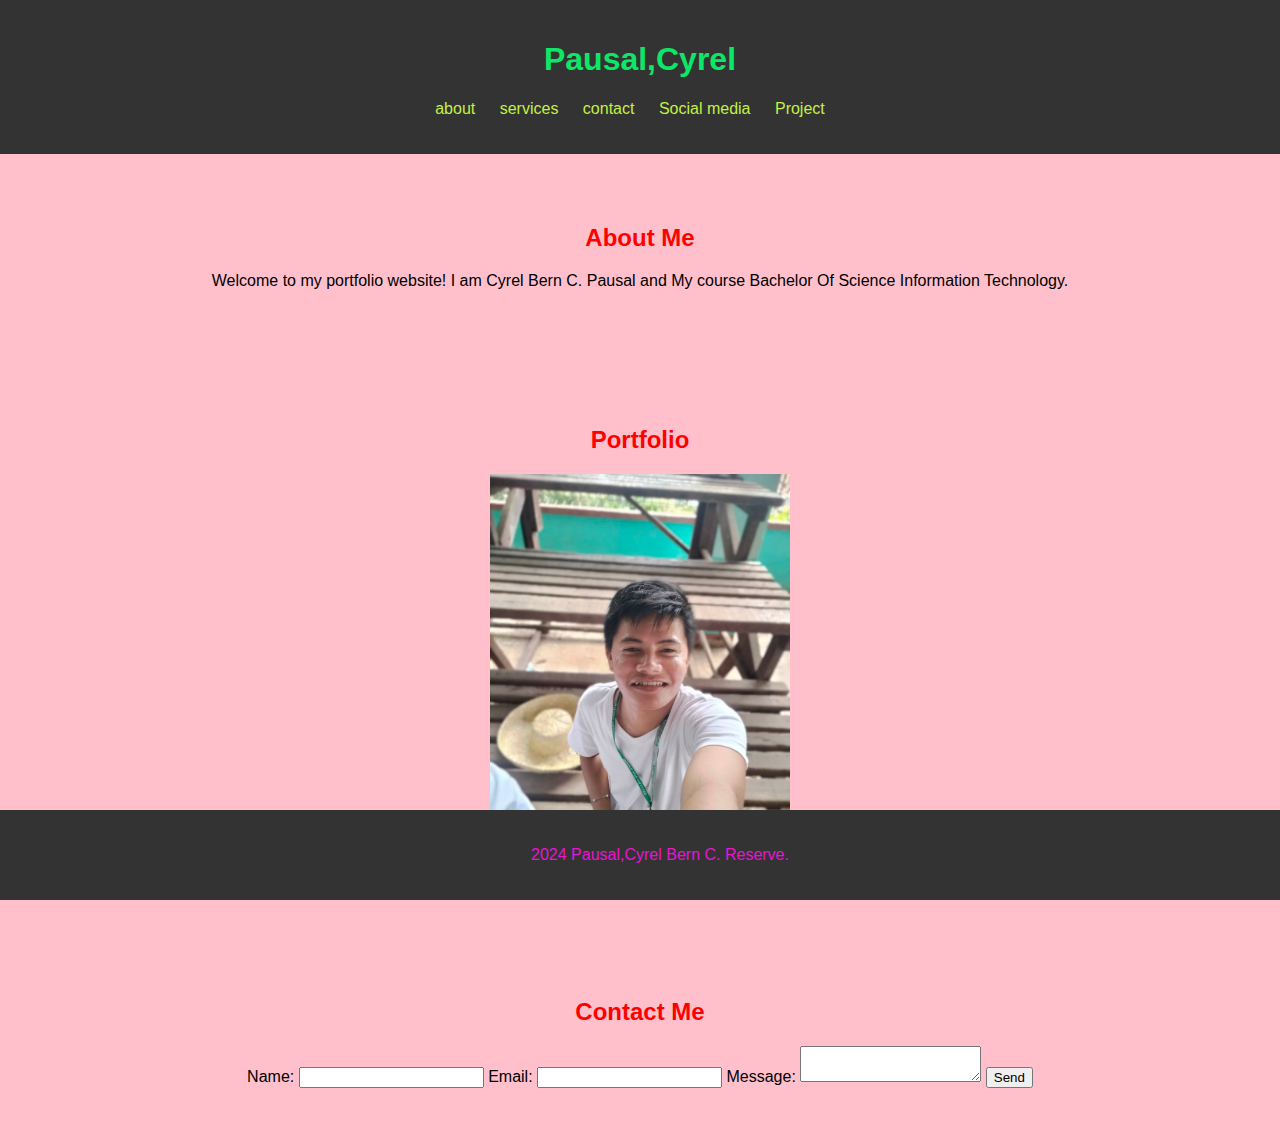
<file: index.html>
<!DOCTYPE html>
<html lang="en">
<head>
    <meta charset="UTF-8">
    <meta name="viewport" content="width=device-width, initial-scale=1.0">
    <title>My Portfolio</title>
    <link rel="stylesheet" href="style.css">
</head>
<body>
    <header>
        <h1>Pausal,Cyrel</h1>
        <nav>
            <ul>
                <li><a href="index.html">about</a></li>
                <li><a href="Services.html">services</a></li>
                <li><a href="Contact.html">contact</a></li>
                <li><a href="Social-media.html">Social media</a></li>
                <li><a href="Project.html">Project</a></li>
            </ul>
        </nav>
    </header>
    <center>
    <section id="about">
        <h2>About Me</h2>
        <p>Welcome to my portfolio website! I am Cyrel Bern C. Pausal and My course Bachelor Of Science Information Technology.</p>
    </section>
    </center>
    <center>
    <section id="portfolio">
        <h2>Portfolio</h2>
    
        <div class="project">
            <img src="eyhh.jpg" alt="Project 1">
        </div>
    </section>
    </center>
    <center>
    <section id="contact">
        <h2>Contact Me</h2>
        <form action="#">
            <label for="name">Name:</label>
            <input type="text" id="name" name="name" required>
            <label for="email">Email:</label>
            <input type="email" id="email" name="email" required>
            <label for="message">Message:</label>
            <textarea id="message" name="message" required></textarea>
            <button type="submit">Send</button>
        </form>
    </section>
    </center>
    <footer>
        <p> 2024 Pausal,Cyrel Bern C. Reserve.</p>
    </footer>
</body>
</html>
</file>
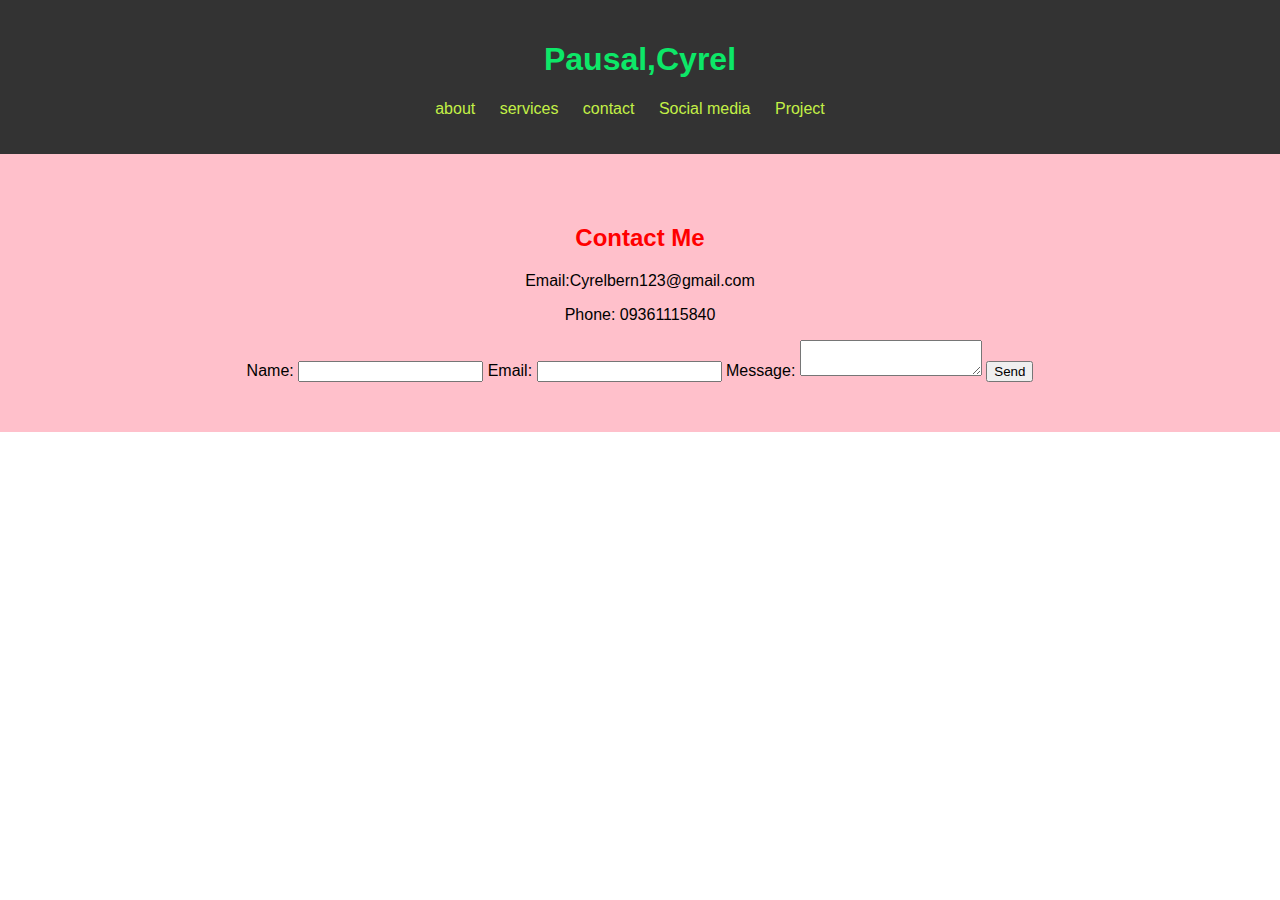
<file: Contact.html>
<!DOCTYPE html>
<html lang="en">
<head>
    <meta charset="UTF-8">
    <meta name="viewport" content="width=device-width, initial-scale=1.0">
    <title>My Portfolio</title>
    <link rel="stylesheet" href="style.css">
</head>
<body>
    <header>
        <h1>Pausal,Cyrel</h1>
        <nav>
            <ul>
                <li><a href="index.html">about</a></li>
                <li><a href="Services.html">services</a></li>
                <li><a href="Contact.html">contact</a></li>
                <li><a href="Social-media.html">Social media</a></li>
                <li><a href="Project.html">Project</a></li>
            </ul>
        </nav>
    </header>
    <center>
    <section id="contact">
        <h2>Contact Me</h2>
        <div class="contact-info">
            <p>Email:Cyrelbern123@gmail.com</p>
            <p>Phone: 09361115840</p>
        
        </div>
        <form action="#">
            <label for="name">Name:</label>
            <input type="text" id="name" name="name" required>
            <label for="email">Email:</label>
            <input type="email" id="email" name="email" required>
            <label for="message">Message:</label>
            <textarea id="message" name="message" required></textarea>
            <button type="submit">Send</button>
        </center>
        </form>
    </section>
</file>
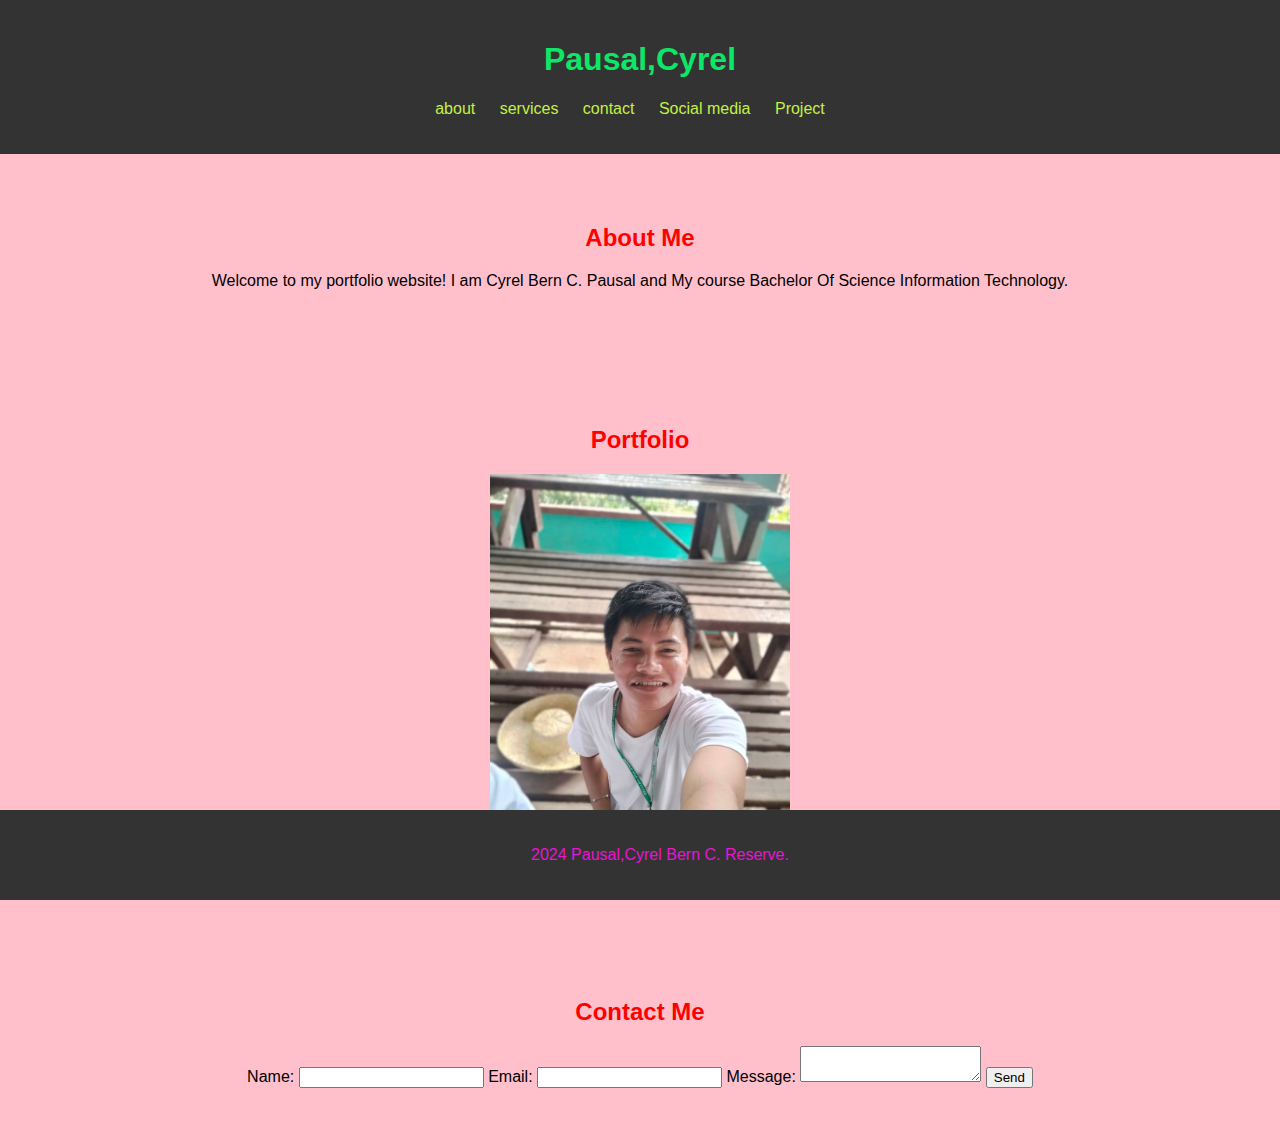
<file: Main.html>
<!DOCTYPE html>
<html lang="en">
<head>
    <meta charset="UTF-8">
    <meta name="viewport" content="width=device-width, initial-scale=1.0">
    <title>My Portfolio</title>
    <link rel="stylesheet" href="style.css">
</head>
<body>
    <header>
        <h1>Pausal,Cyrel</h1>
        <nav>
            <ul>
                <li><a href="Main.html">about</a></li>
                <li><a href="Services.html">services</a></li>
                <li><a href="Contact.html">contact</a></li>
                <li><a href="Social-media.html">Social media</a></li>
                <li><a href="Project.html">Project</a></li>
            </ul>
        </nav>
    </header>
    <center>
    <section id="about">
        <h2>About Me</h2>
        <p>Welcome to my portfolio website! I am Cyrel Bern C. Pausal and My course Bachelor Of Science Information Technology.</p>
    </section>
    </center>
    <center>
    <section id="portfolio">
        <h2>Portfolio</h2>
    
        <div class="project">
            <img src="eyhh.jpg" alt="Project 1">
        </div>
    </section>
    </center>
    <center>
    <section id="contact">
        <h2>Contact Me</h2>
        <form action="#">
            <label for="name">Name:</label>
            <input type="text" id="name" name="name" required>
            <label for="email">Email:</label>
            <input type="email" id="email" name="email" required>
            <label for="message">Message:</label>
            <textarea id="message" name="message" required></textarea>
            <button type="submit">Send</button>
        </form>
    </section>
    </center>
    <footer>
        <p> 2024 Pausal,Cyrel Bern C. Reserve.</p>
    </footer>
</body>
</html>
</file>
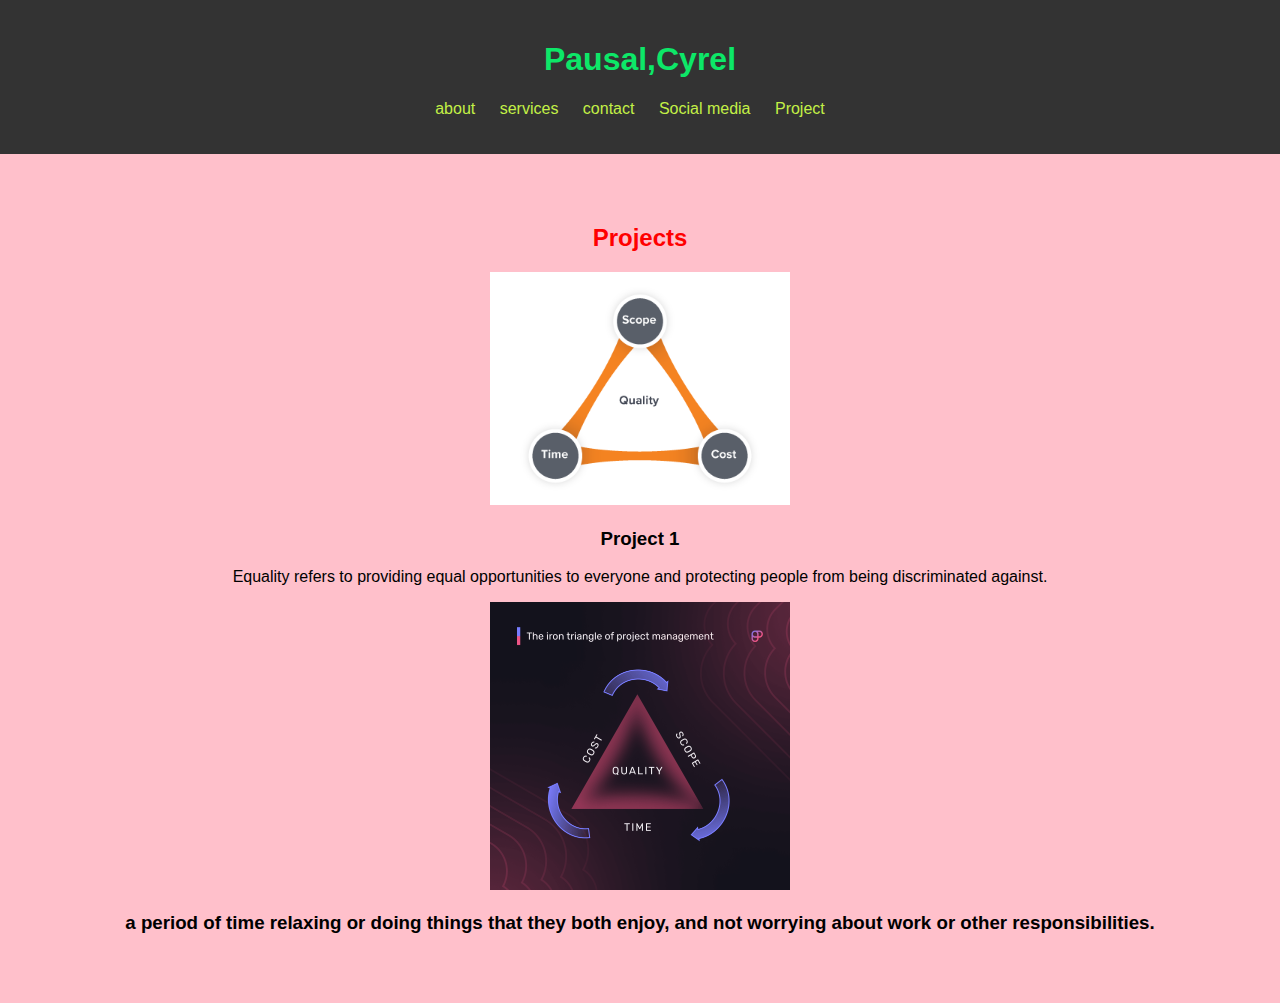
<file: Project.html>
<!DOCTYPE html>
<html lang="en">
<head>
    <meta charset="UTF-8">
    <meta name="viewport" content="width=device-width, initial-scale=1.0">
    <title>My Portfolio</title>
    <link rel="stylesheet" href="style.css">
</head>
<body>
    <header>
        <h1>Pausal,Cyrel</h1>
        <nav>
            <ul>
                <li><a href="index.html">about</a></li>
                <li><a href="Services.html">services</a></li>
                <li><a href="Contact.html">contact</a></li>
                <li><a href="Social-media.html">Social media</a></li>
                <li><a href="Project.html">Project</a></li>
            </ul>
        </nav>
    </header>
    <center>
    <section id="projects">
        <h2>Projects</h2>
        <div class="project">
            <img src="Project.jpg" alt="Project 1">
            <h3>Project 1</h3>
            <p>Equality refers to providing equal opportunities to everyone and protecting people from being discriminated against.</p>
        </div>
        <div class="project">
            <img src="Project2.jpg" alt="Project 2">
            <h3>a period of time relaxing or doing things that they both enjoy, and not worrying about work or other responsibilities.</h3>
            
        </div>
    </center>
   
    </section>
</file>
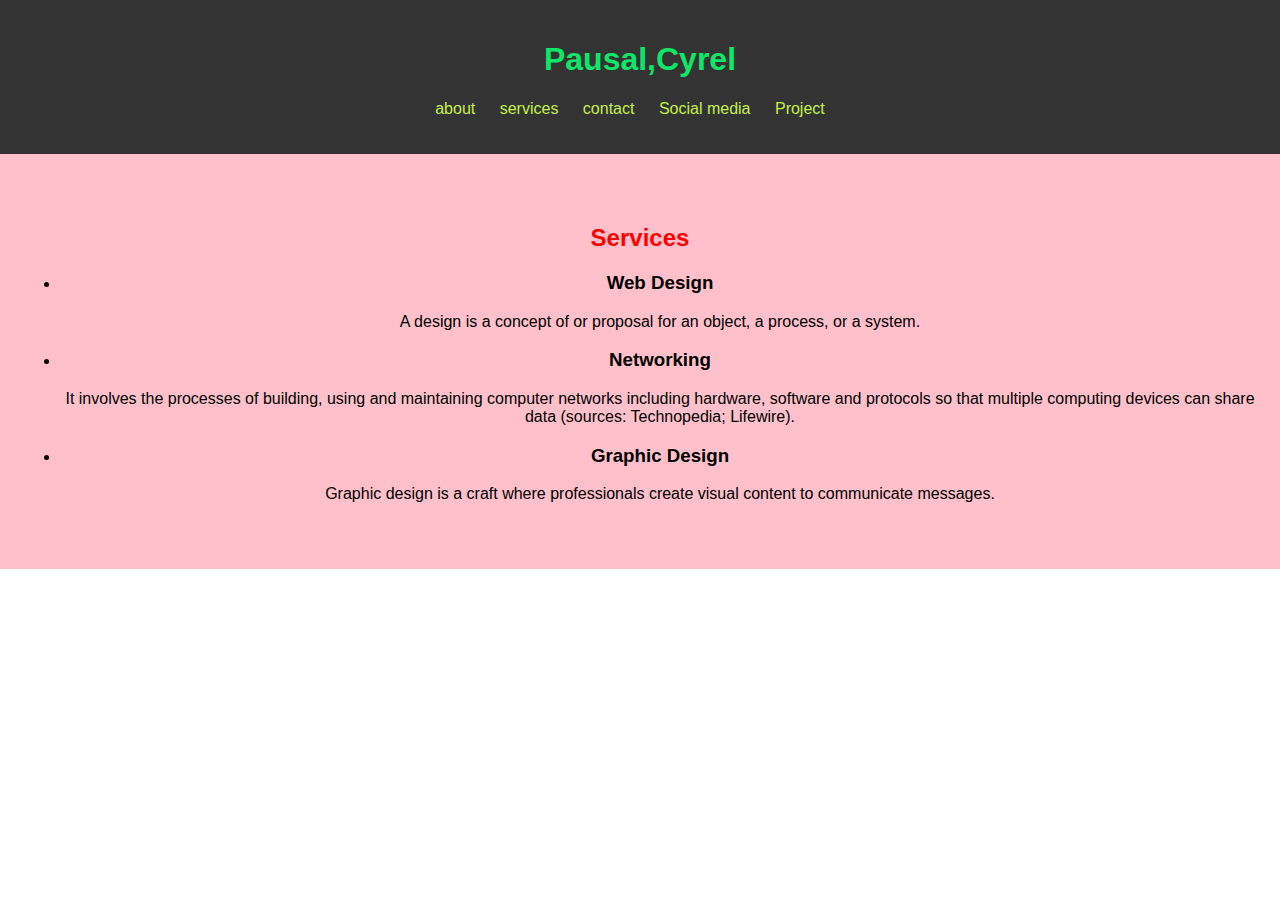
<file: Services.html>
<!DOCTYPE html>
<html lang="en">
<head>
    <meta charset="UTF-8">
    <meta name="viewport" content="width=device-width, initial-scale=1.0">
    <title>My Portfolio</title>
    <link rel="stylesheet" href="style.css">
</head>
<body>
    <header>
        <h1>Pausal,Cyrel</h1>
        <nav>
            <ul>
                <li><a href="index.html">about</a></li>
                <li><a href="Services.html">services</a></li>
                <li><a href="Contact.html">contact</a></li>
                <li><a href="Social-media.html">Social media</a></li>
                <li><a href="Project.html">Project</a></li>
            </ul>
        </nav>
    </header>
    <center>
    <section id="services">
       
        <h2>Services</h2>
        <ul>
            <li>
                <h3>Web Design</h3>
                <p>A design is a concept of or proposal for an object, a process, or a system.</p>
            </li>
            <li>
                <h3>Networking</h3>
                <p>It involves the processes of building, using and maintaining computer networks including hardware, software and protocols
                     so that multiple computing devices can share data (sources: Technopedia; Lifewire).</p>
            </li>
            <li>
                <h3>Graphic Design</h3>
                <p>Graphic design is a craft where professionals create visual content to communicate messages.</p>
            </li>
        </center>
        </ul>
    </section>
</file>
<file: style.css>
body {
    font-family: Arial, sans-serif;
    margin: 0;
    padding: 0;
}

header {
    background-color: #333;
    color: #0de768;
    padding: 20px;
    text-align: center;
}

nav ul {
    list-style-type: none;
    padding: 0;
}

nav ul li {
    display: inline;
    margin-right: 20px;
}

nav ul li a {
    color: #c3f046; 
    text-decoration: none;
}

nav ul li a:hover {
    color: #ec0a96;
}

section {
    padding: 50px 20px;
    background-color: pink;
}

section h2 {
    margin-bottom: 20px;
    text-shadow: #0de768;
    color: red;
}

#social-media ul {
    padding: 0;
}

#social-media ul li {
    margin-bottom: 10px;
}

footer {
    background-color: #333;
    color: #e616d4;
    text-align: center;
    padding: 20px;
    position: absolute;
    bottom: 0;
    width: 100%;
}
img {
    width: 300px;
    height: auto;
}
.contact{
    padding: 10;
}
</file>
